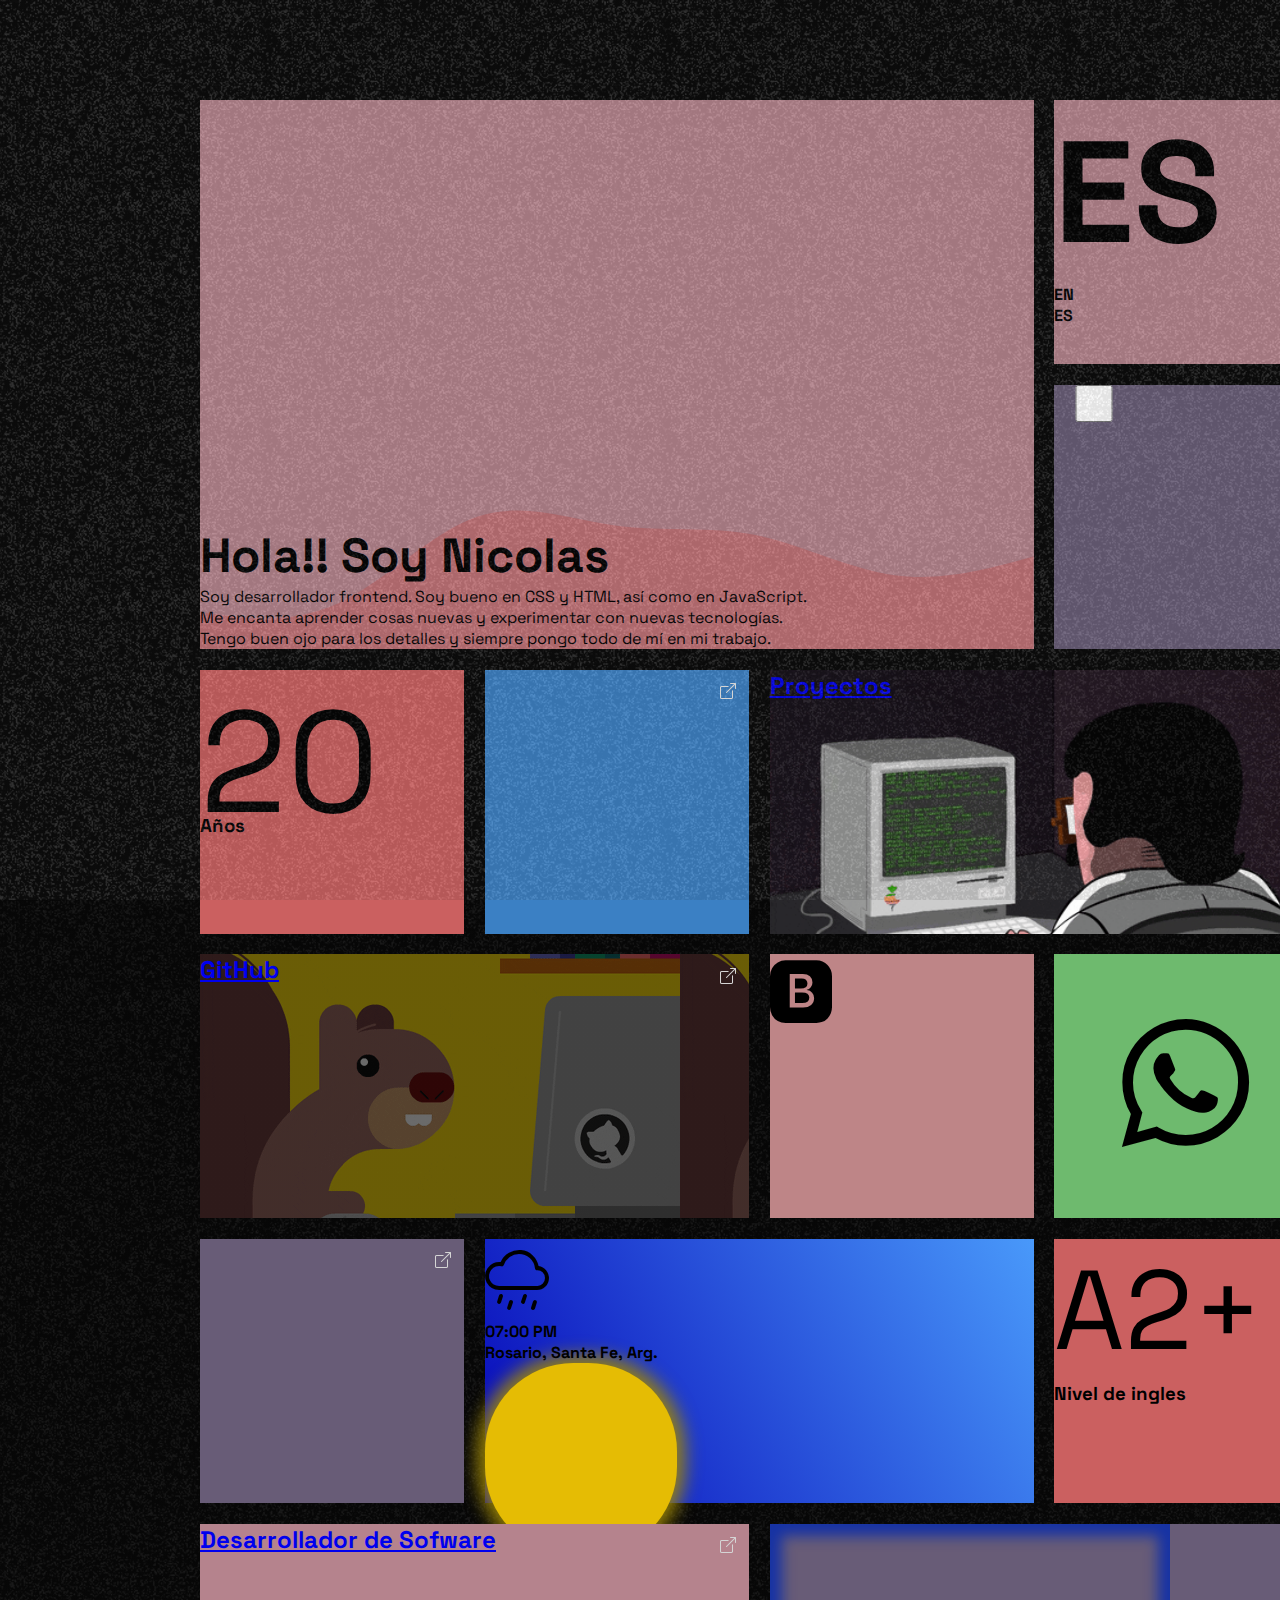
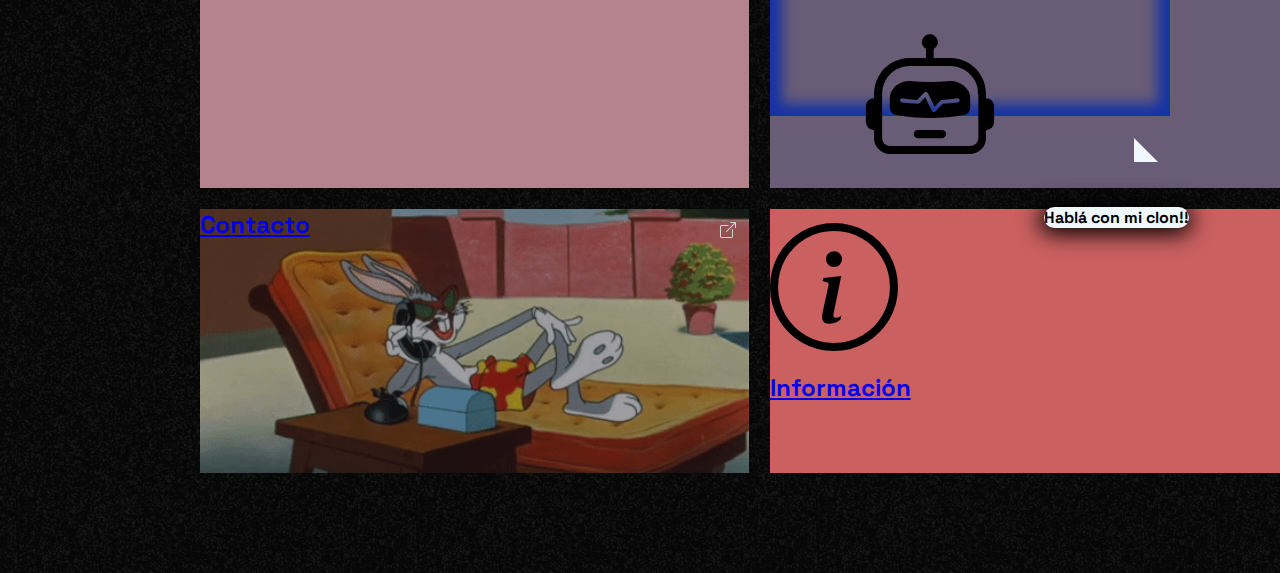
<file: index.html>
<!DOCTYPE html>
<html lang="en">

<head>
    <meta charset="UTF-8">
    <meta name="viewport" content="width=device-width, initial-scale=1.0">
    <title>Nicolas Tomas | Front-End Developer</title>
    <link rel="preconnect" href="https://fonts.googleapis.com">
    <link rel="preconnect" href="https://fonts.gstatic.com" crossorigin>
    <link href="https://fonts.googleapis.com/css2?family=Jost:ital,wght@0,300;0,600;1,200;1,400&display=swap"
        rel="stylesheet">
    <link rel="stylesheet" href="styles.css">
    <link href="https://cdn.jsdelivr.net/npm/bootstrap@5.3.1/dist/css/bootstrap.min.css" rel="stylesheet"
        integrity="sha384-4bw+/aepP/YC94hEpVNVgiZdgIC5+VKNBQNGCHeKRQN+PtmoHDEXuppvnDJzQIu9" crossorigin="anonymous">
    <link rel="stylesheet" href="https://cdn.jsdelivr.net/npm/bootstrap-icons@1.10.5/font/bootstrap-icons.css">
    <link rel="stylesheet" href="https://cdnjs.cloudflare.com/ajax/libs/font-awesome/6.4.2/css/all.min.css"
        integrity="sha512-z3gLpd7yknf1YoNbCzqRKc4qyor8gaKU1qmn+CShxbuBusANI9QpRohGBreCFkKxLhei6S9CQXFEbbKuqLg0DA=="
        crossorigin="anonymous" referrerpolicy="no-referrer" />
    <link rel="shortcut icon" href="img/WhatsApp Image 2022-10-21 at 12.59.06 PM (2).jpeg" type="image/x-icon">
    <link rel="preconnect" href="https://fonts.googleapis.com">
    <link rel="preconnect" href="https://fonts.gstatic.com" crossorigin>
    <link href="https://fonts.googleapis.com/css2?family=Space+Grotesk:wght@300;500;700&display=swap" rel="stylesheet">
</head>

<body>
    <div class="bgNoise"></div>
    <div class="grid-container justify-content-center">
        <!-- DESCRIPCION -->
        <div class="descripcion rounded-4 text-black">
            <h1 class="text-start ms-3 ">Hola!! Soy Nicolas</h1>
            <p class="fs-3 ms-3 present">lorem</p>
            <svg xmlns="http://www.w3.org/2000/svg" viewBox="0 0 1440 320" class="wabe">
                <path fill="#cb6060" fill-opacity="0.5"
                    d="M0,256L40,261.3C80,267,160,277,240,240C320,203,400,117,480,90.7C560,64,640,96,720,106.7C800,117,880,107,960,122.7C1040,139,1120,181,1200,192C1280,203,1360,181,1400,170.7L1440,160L1440,320L1400,320C1360,320,1280,320,1200,320C1120,320,1040,320,960,320C880,320,800,320,720,320C640,320,560,320,480,320C400,320,320,320,240,320C160,320,80,320,40,320L0,320Z">
                </path>
            </svg>
        </div>
        <!-- IDIOMA -->
        <div class="idioma rounded-4 d-flex flex-column justify-content-center align-items-center text-black">
            <h2 class="fw-bold spanish">ES</h2>
            <div class="d-flex flex-row justify-content-center w-100">
                <h4 class="fw-bold me-3 english">EN</h4>
                <h4 class="fw-bold text-light spanishB">ES</h4>
            </div>
        </div>
        <!-- DIA - NOCHE -->

        <div class="diaNoche rounded-4">
            <div class="form-check form-switch h-100 w-100 d-flex justify-content-center align-items-center">
                <input class="form-check-input " type="checkbox" role="switch" id="flexSwitchCheckDefault ">
            </div>
        </div>
        <!-- EDAD -->
        <div class="edad rounded-4 d-flex flex-column justify-content-center align-items-center text-black">
            <div class="fw-bold">20</div>
            <h3 class="fw-bold">Años</h3>
        </div>
        <!-- LINKEDIN -->
        <a href="https://www.linkedin.com/in/nicolas-tomas-b84596254/"
            class="linkedin rounded-4 d-flex justify-content-center align-items-center text-decoration-none"
            target="_blank">
            <i class="fa-brands fa-linkedin-in"></i>
            <i class=" bi bi-box-arrow-up-right"></i>
        </a>
        <!-- PROYECTOS -->
        <a href=" ./proyectos.html" class="proyectos rounded-4 text-decoration-none">
            <div>
                <h2 class="text-light proyectoss ms-3 mt-2 ">Proyectos</h2>
                <i class=" bi bi-box-arrow-up-right"></i>

            </div>
        </a>
        <!-- GITHUB -->
        <a href="https://github.com/NicolasTomas" class="github rounded-4 text-decoration-none" target="_blank">
            <h2 class="text-light ms-3 mt-2 ">GitHub</h2>
            <i class=" bi bi-box-arrow-up-right"></i>

        </a>
        <!-- TECNOLOGIAS -->
        <div class="tecnologia rounded-4 d-flex flex-row flex-wrap justify-content-between p-4">
            <div class="d-flex flex-row justify-content-between w-100">
                <i class="fa-brands fa-html5" style="color: #000000;">
                </i><i class="fa-brands fa-sass d-flex justify-content-end" style="color: #000000; "></i>
            </div>
            <div class=" d-flex flex-row justify-content-between align-items-center w-100"><i
                    class="fa-brands fa-css3-alt me-1" style="color: #000000;"></i><i
                    class="bi bi-bootstrap-fill text-black d-flex justify-content-center"></i><i
                    class="fa-brands fa-git-alt ms-2 d-flex justify-content-end" style="color: #000000;"></i>
            </div>
            <div><i class="fa-brands fa-js" style="color: #000000;"></i></div>
            <div><i class="fa-brands fa-github  d-flex justify-content-end" style="color: #000000;"></i></div>
        </div>
        <!-- WHATSAPP -->
        <a href="https://wa.me/3415020551" class="whatsapp rounded-4 text-decoration-none" target="_blank">
            <i class="bi bi-whatsapp"></i>
            <i class=" bi bi-box-arrow-up-right"></i>

        </a>
        <!-- MAIL -->
        <a href="mailto:nicolastomas328@gmail.com" target="_blank"
            class="mail rounded-4 d-flex justify-content-center align-items-center text-decoration-none">
            <i class=" bi bi-box-arrow-up-right"></i>
            <i class="fa-regular fa-envelope text-black"></i>

        </a>
        <!-- TEMPERATURA -->
        <div class="temperatura rounded-4">
            <div class="soleado d-flex justify-content-between align-items-center">
                <div class="datos d-flex flex-column justify-content-center text-light ms-3 ">
                    <div class=" fw-bold d-flex flex-row align-items-center">
                        <h2 class="grados me-3 fw-bold"></h2> <i class="bi bi-cloud-drizzle grados"></i>
                    </div>
                    <h4 class="hora fs-3">07:00 PM</h4>
                    <h4 class="ubicacion fs-3">Rosario, Santa Fe, Arg.</h4>
                </div>
                <div class="sol d-flex justify-content-end me-2 mt-2">
                    <i class="fa-solid fa-cloud fa-2xl text-light"></i>
                </div>
                <div></div>
            </div>
        </div>
        <!-- NIVEL DE INGLES -->
        <div class="nivelIngles rounded-4 d-flex flex-column justify-content-center align-items-center text-black">
            <div class="fw-bold">A2+</div>
            <h3>Nivel de ingles</h3>
        </div>
        <!-- CERTIFICACION -->
        <a class="certificacion rounded-4 d-flex justify-content-center align-items-center text-decoration-none"
            href="./certificados.html">
            <h2 class="text-black fs-1 fw-bold desarrollador">Desarrollador de Sofware</h2>
            <i class=" bi bi-box-arrow-up-right"></i>

        </a>
        <!-- CHATBOT -->
        <div class="chatbot rounded-4 d-flex justify-content-center align-items-center ">
            <div class="rounded-4 d-flex justify-content-center align-items-center flux">
                <i class="bi bi-robot text-light"></i>
            </div>
            <div>
                <h4 class="globo  p-3">Habla con mi clon!!</h4>
                <div class="globoDiv"></div>
            </div>
        </div>
        <!-- DESARROLLO DE SOFTWARE -->
        <a class="contacto rounded-4 text-decoration-none " href="./contacto.html">
            <h2 class="text-light ms-3 mt-2 contactoText">Contacto</h2>
            <i class=" bi bi-box-arrow-up-right"></i>

        </a>
        <a class="informacion rounded-4 text-decoration-none d-flex justify-content-center align-items-center flex-column"
            href="./informacion.html">
            <i class="bi bi-info-circle"></i>
            <h2 class="text-light  text-black informacionText">Información</h2>
            <i class="fa-solid bi bi-box-arrow-up-right"></i>

        </a>
    </div>
    <script src="index.js"></script>
    <script src="https://cdn.jsdelivr.net/npm/bootstrap@5.3.1/dist/js/bootstrap.bundle.min.js"
        integrity="sha384-HwwvtgBNo3bZJJLYd8oVXjrBZt8cqVSpeBNS5n7C8IVInixGAoxmnlMuBnhbgrkm"
        crossorigin="anonymous"></script>
</body>

</html>
</file>
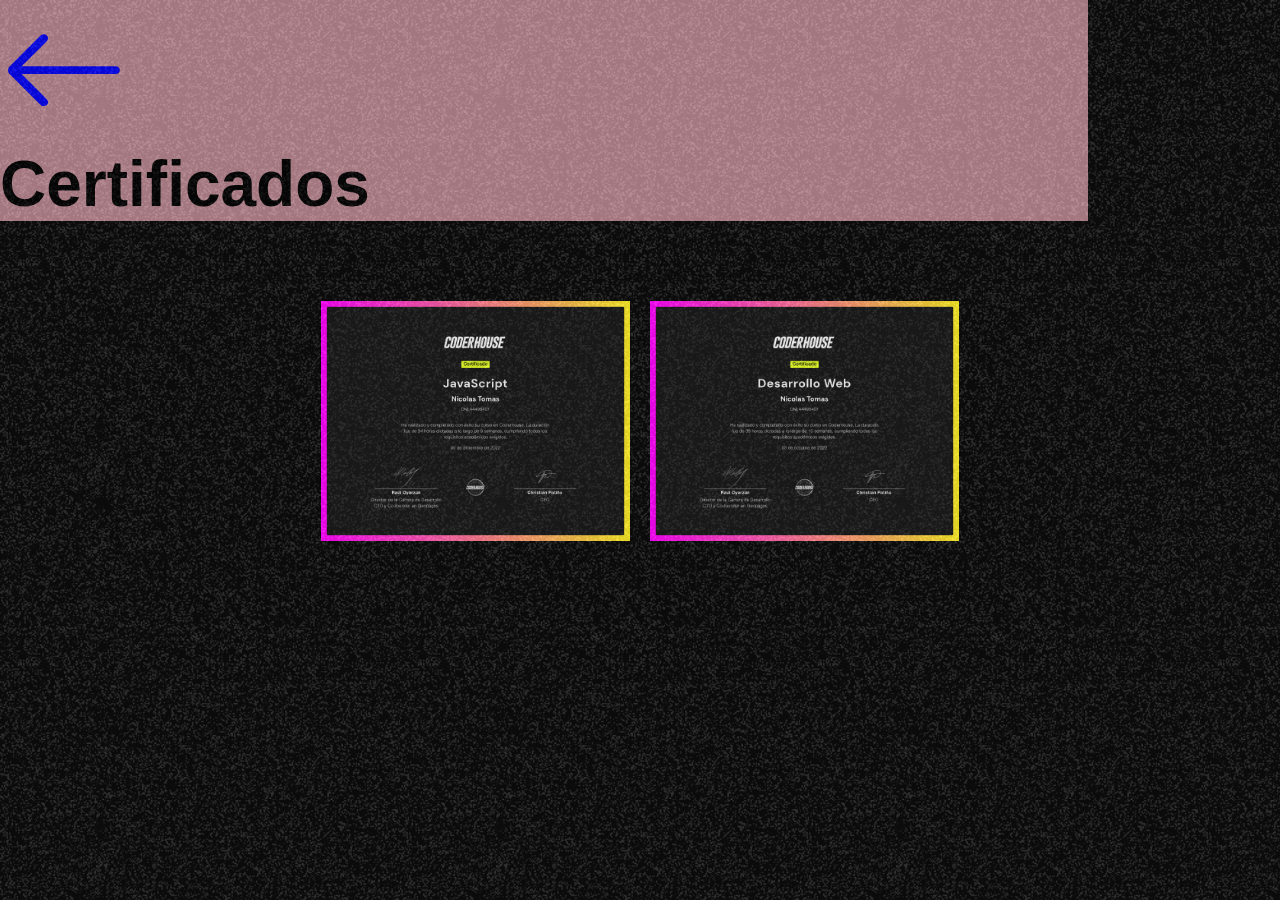
<file: certificados.html>
<!DOCTYPE html>
<html lang="en">

<head>
    <meta charset="UTF-8">
    <meta name="viewport" content="width=device-width, initial-scale=1.0">
    <title>Document</title>

    <link rel="preconnect" href="https://fonts.googleapis.com">
    <link rel="preconnect" href="https://fonts.gstatic.com" crossorigin>
    <link href="https://fonts.googleapis.com/css2?family=Jost:ital,wght@0,300;0,600;1,200;1,400&display=swap"
        rel="stylesheet">
    <link rel="stylesheet" href="styles.css">
    <link href="https://cdn.jsdelivr.net/npm/bootstrap@5.3.1/dist/css/bootstrap.min.css" rel="stylesheet"
        integrity="sha384-4bw+/aepP/YC94hEpVNVgiZdgIC5+VKNBQNGCHeKRQN+PtmoHDEXuppvnDJzQIu9" crossorigin="anonymous">
    <link rel="stylesheet" href="https://cdn.jsdelivr.net/npm/bootstrap-icons@1.10.5/font/bootstrap-icons.css">
    <link rel="stylesheet" href="https://cdnjs.cloudflare.com/ajax/libs/font-awesome/6.4.2/css/all.min.css"
        integrity="sha512-z3gLpd7yknf1YoNbCzqRKc4qyor8gaKU1qmn+CShxbuBusANI9QpRohGBreCFkKxLhei6S9CQXFEbbKuqLg0DA=="
        crossorigin="anonymous" referrerpolicy="no-referrer" />
    <link rel="shortcut icon" href="img/WhatsApp Image 2022-10-21 at 12.59.06 PM (2).jpeg" type="image/x-icon">

</head>

<body>
    <div class="bgNoise"></div>


    <div class="d-flex justify-content-center align-content-center projects">
        <nav class="d-flex rounded-4 align-items-center mt-5 p-2">
            <a href="./index.html">
                <i class="bi bi-arrow-left ms-3 text-light fs-1 fw-bold"></i>
            </a>
            <h2 class="text-light ms-2 align-self-center fw-bold proyectosdos">Certificados</h2>
        </nav>
    </div>



    <div class="certificadosgrid">
        <a href="file:///C:/Users/Usuario/Desktop/nico/certificado%20jsvascript.png" target="_blank">
            <img src="img/certificado jsvascript.png" alt="" class="imagen">
        </a>
        <a>
            <img src="img/Certificado-Desarrollo Web.png" alt="" class="imagen">
        </a>


    </div>


    <script src="index.js"></script>
    <script src="https://cdn.jsdelivr.net/npm/bootstrap@5.3.1/dist/js/bootstrap.bundle.min.js"
        integrity="sha384-HwwvtgBNo3bZJJLYd8oVXjrBZt8cqVSpeBNS5n7C8IVInixGAoxmnlMuBnhbgrkm"
        crossorigin="anonymous"></script>
</body>

</html>
</file>
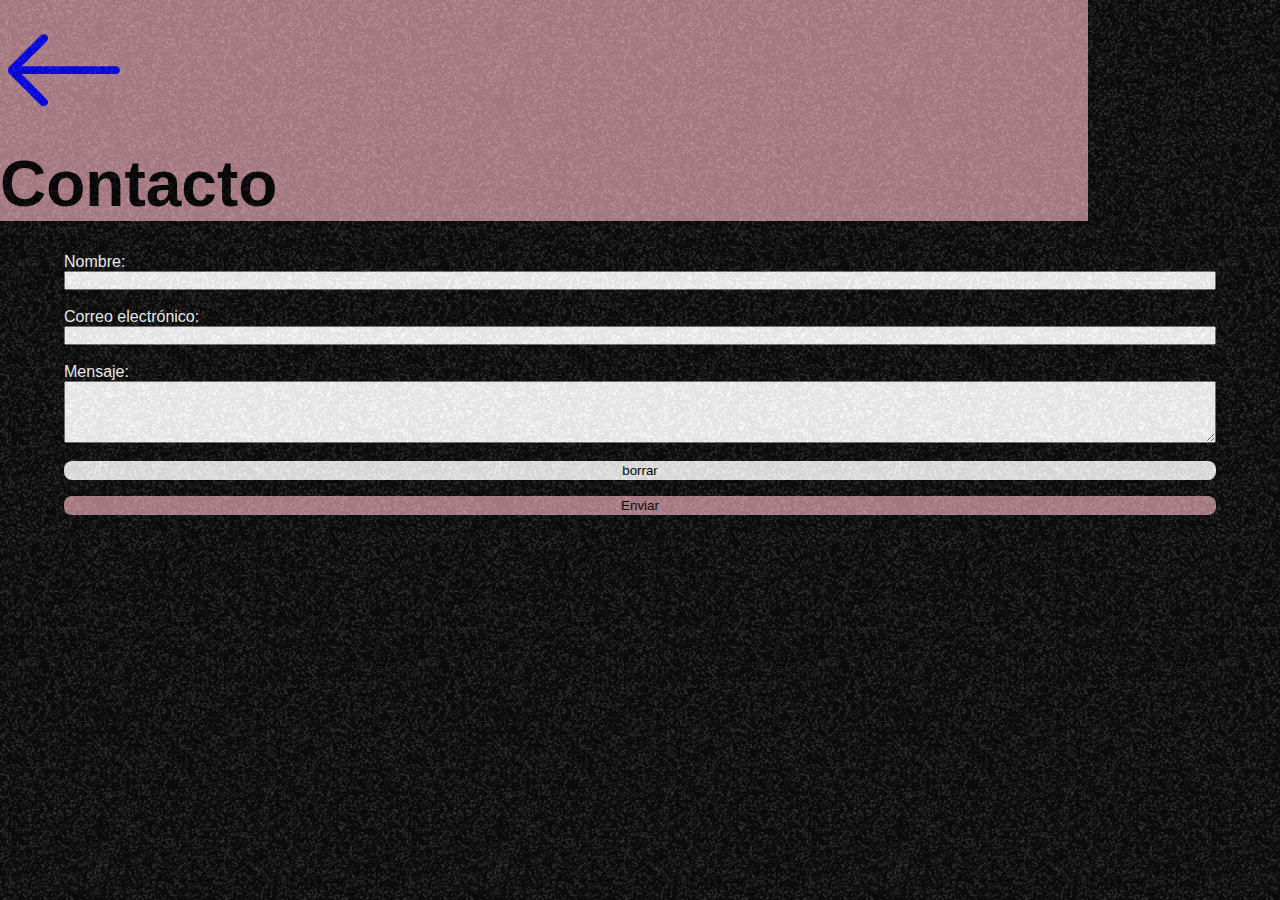
<file: contacto.html>
<!DOCTYPE html>
<html lang="en">

<head>
    <meta charset="UTF-8">
    <meta name="viewport" content="width=device-width, initial-scale=1.0">
    <title>Document</title>

    <link rel="preconnect" href="https://fonts.googleapis.com">
    <link rel="preconnect" href="https://fonts.gstatic.com" crossorigin>
    <link href="https://fonts.googleapis.com/css2?family=Jost:ital,wght@0,300;0,600;1,200;1,400&display=swap"
        rel="stylesheet">
    <link rel="stylesheet" href="styles.css">
    <link href="https://cdn.jsdelivr.net/npm/bootstrap@5.3.1/dist/css/bootstrap.min.css" rel="stylesheet"
        integrity="sha384-4bw+/aepP/YC94hEpVNVgiZdgIC5+VKNBQNGCHeKRQN+PtmoHDEXuppvnDJzQIu9" crossorigin="anonymous">
    <link rel="stylesheet" href="https://cdn.jsdelivr.net/npm/bootstrap-icons@1.10.5/font/bootstrap-icons.css">
    <link rel="stylesheet" href="https://cdnjs.cloudflare.com/ajax/libs/font-awesome/6.4.2/css/all.min.css"
        integrity="sha512-z3gLpd7yknf1YoNbCzqRKc4qyor8gaKU1qmn+CShxbuBusANI9QpRohGBreCFkKxLhei6S9CQXFEbbKuqLg0DA=="
        crossorigin="anonymous" referrerpolicy="no-referrer" />
    <link rel="shortcut icon" href="img/WhatsApp Image 2022-10-21 at 12.59.06 PM (2).jpeg" type="image/x-icon">

</head>

<body>
    <div class="bgNoise"></div>


    <div class="d-flex justify-content-center align-content-center projects">
        <nav class="d-flex rounded-4 align-items-center mt-5 p-2">
            <a href="./index.html">
                <i class="bi bi-arrow-left ms-3 text-light fs-1 fw-bold"></i>
            </a>
            <h2 class="text-light ms-2 align-self-center fw-bold proyectosdos">Contacto</h2>
        </nav>
    </div>

    <form action="mailto:nicolastomas328@gmail.com" method="post" enctype="text/plain">
        <label for="nombre">Nombre:</label>
        <input type="text" id="nombre" name="nombre" required>

        <br>

        <label for="email">Correo electrónico:</label>
        <input type="email" id="email" name="email" required>

        <br>

        <label for="mensaje">Mensaje:</label>
        <textarea id="mensajeb" name="mensaje" rows="4" required></textarea>

        <br>

        <input class="borrar" type="reset" value="borrar">
        <input class="enviar" type="submit" value="Enviar">
    </form>













    <script src="index.js"></script>
    <script src="https://cdn.jsdelivr.net/npm/bootstrap@5.3.1/dist/js/bootstrap.bundle.min.js"
        integrity="sha384-HwwvtgBNo3bZJJLYd8oVXjrBZt8cqVSpeBNS5n7C8IVInixGAoxmnlMuBnhbgrkm"
        crossorigin="anonymous"></script>
</body>

</html>
</file>
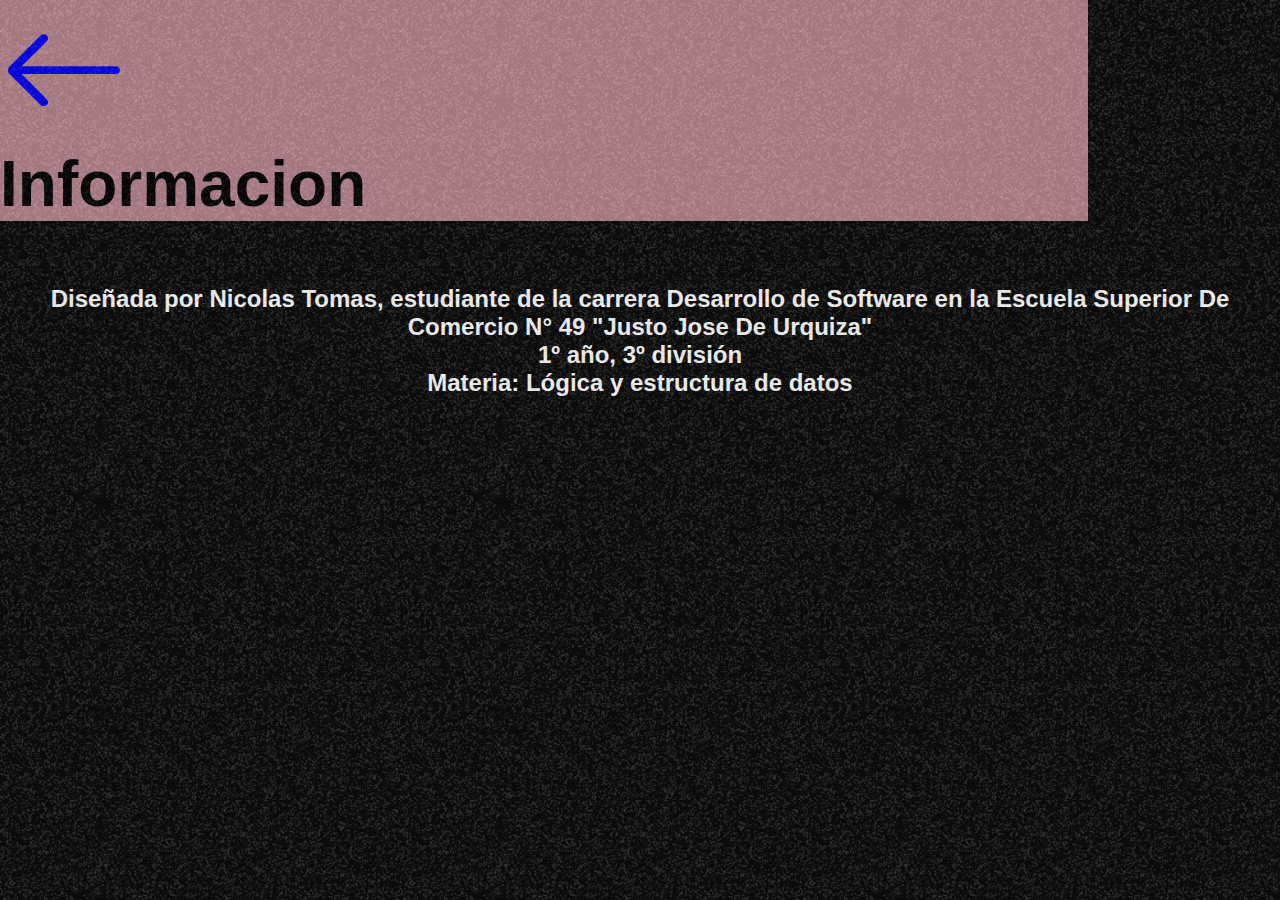
<file: informacion.html>
<!DOCTYPE html>
<html lang="en">

<head>
    <meta charset="UTF-8">
    <meta name="viewport" content="width=device-width, initial-scale=1.0">
    <title>Document</title>

    <link rel="preconnect" href="https://fonts.googleapis.com">
    <link rel="preconnect" href="https://fonts.gstatic.com" crossorigin>
    <link href="https://fonts.googleapis.com/css2?family=Jost:ital,wght@0,300;0,600;1,200;1,400&display=swap"
        rel="stylesheet">
    <link rel="stylesheet" href="styles.css">
    <link href="https://cdn.jsdelivr.net/npm/bootstrap@5.3.1/dist/css/bootstrap.min.css" rel="stylesheet"
        integrity="sha384-4bw+/aepP/YC94hEpVNVgiZdgIC5+VKNBQNGCHeKRQN+PtmoHDEXuppvnDJzQIu9" crossorigin="anonymous">
    <link rel="stylesheet" href="https://cdn.jsdelivr.net/npm/bootstrap-icons@1.10.5/font/bootstrap-icons.css">
    <link rel="stylesheet" href="https://cdnjs.cloudflare.com/ajax/libs/font-awesome/6.4.2/css/all.min.css"
        integrity="sha512-z3gLpd7yknf1YoNbCzqRKc4qyor8gaKU1qmn+CShxbuBusANI9QpRohGBreCFkKxLhei6S9CQXFEbbKuqLg0DA=="
        crossorigin="anonymous" referrerpolicy="no-referrer" />
    <link rel="shortcut icon" href="img/WhatsApp Image 2022-10-21 at 12.59.06 PM (2).jpeg" type="image/x-icon">

</head>

<body>
    <div class="bgNoise"></div>


    <div class="d-flex justify-content-center align-content-center projects">
        <nav class="d-flex rounded-4 align-items-center mt-5 p-2">
            <a href="./index.html">
                <i class="bi bi-arrow-left ms-3 text-light fs-1 fw-bold"></i>
            </a>
            <h2 class="text-light ms-2 align-self-center fw-bold proyectosdos">Informacion</h2>
        </nav>
    </div>

    <div class="informacion-pagina">
        <h2>Diseñada por Nicolas Tomas, estudiante de la carrera Desarrollo de Software en la Escuela Superior De
            Comercio N° 49 "Justo Jose De Urquiza"</h2>
        <h2>1º año, 3º división</h2>
        <h2>Materia: Lógica y estructura de datos </h2>
    </div>


    <script src="index.js"></script>
    <script src="https://cdn.jsdelivr.net/npm/bootstrap@5.3.1/dist/js/bootstrap.bundle.min.js"
        integrity="sha384-HwwvtgBNo3bZJJLYd8oVXjrBZt8cqVSpeBNS5n7C8IVInixGAoxmnlMuBnhbgrkm"
        crossorigin="anonymous"></script>
</body>

</html>
</file>
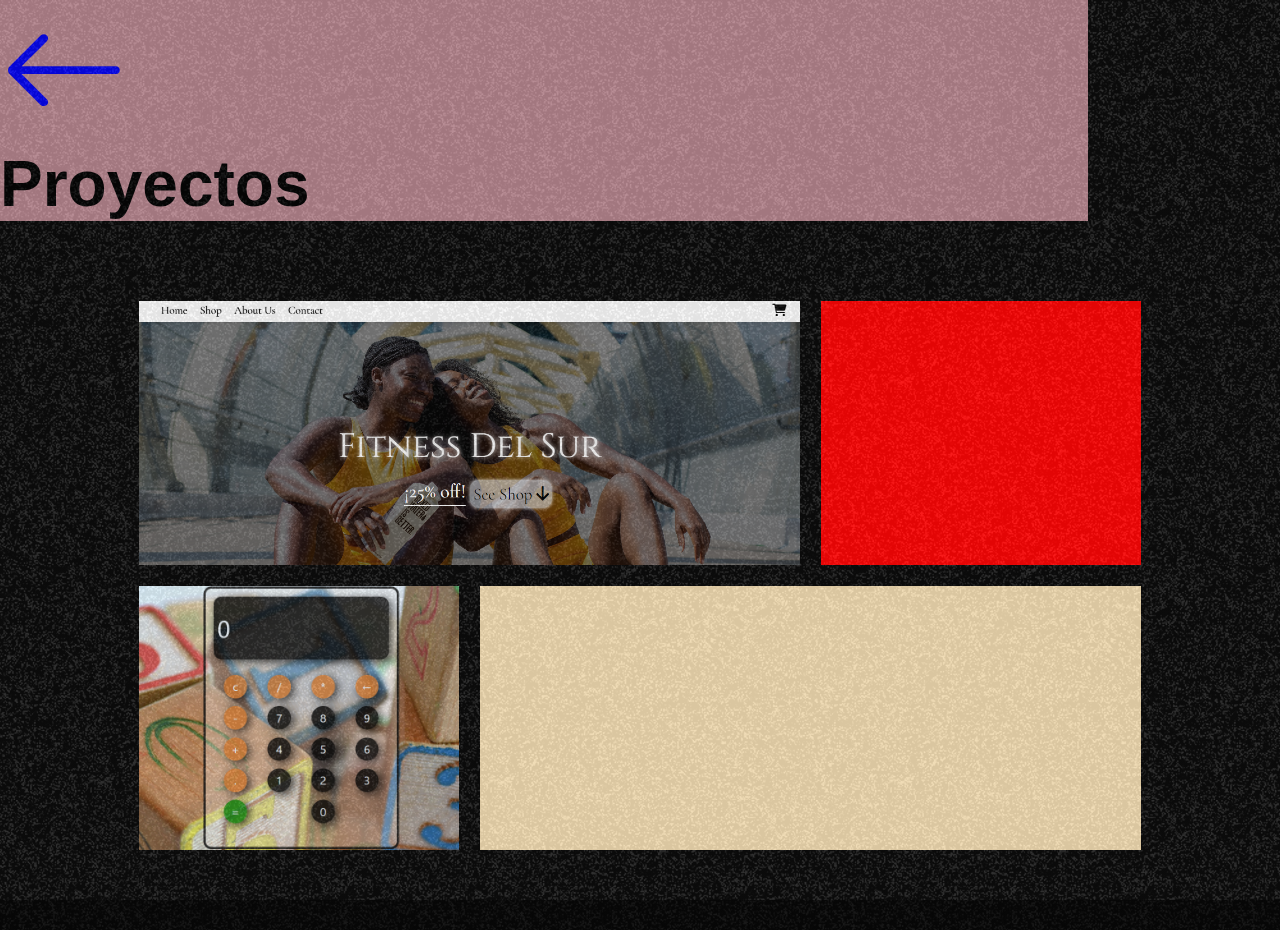
<file: proyectos.html>
<!DOCTYPE html>
<html lang="en">

<head>
    <meta charset="UTF-8">
    <meta name="viewport" content="width=device-width, initial-scale=1.0">
    <title>Document</title>

    <link rel="preconnect" href="https://fonts.googleapis.com">
    <link rel="preconnect" href="https://fonts.gstatic.com" crossorigin>
    <link href="https://fonts.googleapis.com/css2?family=Jost:ital,wght@0,300;0,600;1,200;1,400&display=swap"
        rel="stylesheet">
    <link rel="stylesheet" href="styles.css">
    <link href="https://cdn.jsdelivr.net/npm/bootstrap@5.3.1/dist/css/bootstrap.min.css" rel="stylesheet"
        integrity="sha384-4bw+/aepP/YC94hEpVNVgiZdgIC5+VKNBQNGCHeKRQN+PtmoHDEXuppvnDJzQIu9" crossorigin="anonymous">
    <link rel="stylesheet" href="https://cdn.jsdelivr.net/npm/bootstrap-icons@1.10.5/font/bootstrap-icons.css">
    <link rel="stylesheet" href="https://cdnjs.cloudflare.com/ajax/libs/font-awesome/6.4.2/css/all.min.css"
        integrity="sha512-z3gLpd7yknf1YoNbCzqRKc4qyor8gaKU1qmn+CShxbuBusANI9QpRohGBreCFkKxLhei6S9CQXFEbbKuqLg0DA=="
        crossorigin="anonymous" referrerpolicy="no-referrer" />
    <link rel="shortcut icon" href="img/giphy (1).gif" type="image/x-icon">

</head>

<body>
    <div class="bgNoise"></div>


    <div class="d-flex justify-content-center align-content-center projects">
        <nav class="d-flex rounded-4 align-items-center mt-5 p-2">
            <a href="./index.html">
                <i class="bi bi-arrow-left ms-3 text-light fs-1 fw-bold"></i>
            </a>
            <h2 class="text-light ms-2 align-self-center fw-bold proyectosdos">Proyectos</h2>
        </nav>
    </div>


    <div class="proyectosgrid">
        <div class="ecomerce rounded-4">

        </div>
        <div class="antiguopf rounded-4">

        </div>

        <div class="calculadora rounded-4">

        </div>
        <div class="portfoliord rounded-4">

        </div>
    </div>



    <script src="index.js"></script>
    <script src="https://cdn.jsdelivr.net/npm/bootstrap@5.3.1/dist/js/bootstrap.bundle.min.js"
        integrity="sha384-HwwvtgBNo3bZJJLYd8oVXjrBZt8cqVSpeBNS5n7C8IVInixGAoxmnlMuBnhbgrkm"
        crossorigin="anonymous"></script>
</body>

</html>
</file>
<file: styles.css>
* {
     padding: 0;
     margin: 0;
     box-sizing: border-box;

 }

 :root {
     --color-1: #685c77;
     --color-2: #b5838d;
     --color-3: #be8587;
     --color-4: #cb6060;
     --color-5: #a78878;

 }

 .bgNoise {
     background-image: url(img/402107790_STATIC_NOISE_400.gif);

     height: 100vh;
     width: 100vw;
     position: fixed;
     top: 0%;
     filter: opacity(0.13);
     pointer-events: none;
     z-index: 10000;

 }

 body {
     margin: 0%;
     background-image: linear-gradient(to bottom, rgba(3, 3, 3, 0.898), rgba(3, 3, 3, 0.898)), url(img/402107790_STATIC_NOISE_400.gif);
     z-index: 0;
     font-family: 'Space Grotesk', sans-serif !important;

 }

 .dia {
     background-image: linear-gradient(to bottom, rgba(255, 255, 255, 0.898), rgba(255, 255, 255, 0.898)), url(img/402107790_STATIC_NOISE_400.gif);

 }

 .grid-container {
     display: grid;
     grid-template-columns: 16.5rem 16.5rem 16.5rem 16.5rem;
     grid-template-rows: 16.5rem 16.5rem 16.5rem 16.5rem 16.5rem 16.5rem 16.5rem;
     margin: 6.25rem 12.5rem 6.25rem 12.5rem;
     gap: 1.3rem;

 }

 .descripcion {
     background-color: var(--color-2);

     grid-column: 1/4;
     grid-row: 1/3;
     display: flex;
     justify-content: flex-end;
     align-items: flex-start;
     flex-direction: column;
     position: relative;
     overflow: hidden;
 }

 .wabe {
     position: absolute;
 }

 .descripcion h1 {
     font-size: 3rem;
     z-index: 1;

 }

 .descripcion p {
     z-index: 1;
 }

 .present {
     margin-right: 14rem;
 }

 .idioma {
     background-color: var(--color-2) !important;
     grid-column: 4/5;
     transition: 0.5s;
 }

 .idioma:hover {

     transform: scale(1.06);
 }

 .idioma h2 {
     font-size: 9rem;

 }

 .diaNoche {
     background-color: var(--color-1);

 }

 .form-check-input:checked {
     border-color: transparent !important;
     background-color: rgba(163, 163, 163, 0.885) !important;
 }

 .bgSwitch {
     background-color: var(--color-3) !important;
     box-shadow: var(--color-3) !important;
 }

 .form-check-input:focus {
     border-color: transparent !important;
     outline: 0;
     box-shadow: none !important;
 }

 .form-switch .form-check-input:focus {
     --bs-form-switch-bg: url("data:image/svg+xml,%3csvg xmlns='http://www.w3.org/2000/svg' viewBox='-4 -4 8 8'%3e%3ccircle r='3' fill='rgba%280, 0, 0, 0.25%29'/%3e%3c/svg%3e") !important;
 }

 .edad {
     background-color: var(--color-4);
 }

 .edad div:nth-child(1) {
     font-size: 9rem;

 }

 .edad h3 {
     position: relative;
     top: -15%;
 }

 .linkedin {
     background-color: #3b80c4;
     transition: 0.5s;
     position: relative;


 }



 .linkedin:hover {
     transform: scale(1.06);
 }

 .fa-linkedin-in {
     font-size: 8rem;
     color: black;
 }



 /* PROYECTOS */
 .proyectos {
     grid-column: 3/5;
     background-image: url(img/giphy.gif);
     background-size: cover;
     background-repeat: no-repeat;
     transition: 0.5s;
     background-color: rgba(255, 255, 255, 1);
     position: relative;
 }




 .proyectos h1 {
     position: absolute;
 }

 .proyectos:hover {
     transform: scale(1.04);
 }




 .github {
     grid-column: 1/3;
     background-color: var(--color-1);
     background-image: linear-gradient(to bottom, rgba(10, 10, 10, 0.607), rgba(10, 10, 10, 0.607)), url(img/githubgif.gif);
     background-position: 0%;
     transition: 0.5s;
     position: relative;

 }

 .github:hover {
     transform: scale(1.04);

 }

 .tecnologia {
     background-color: var(--color-3);
 }

 .tecnologia div i {
     height: 80px;
     width: 80px;
     font-size: 3.9rem;

 }



 .mail {
     background-color: var(--color-1);
     transition: 0.5s;
     position: relative;
 }

 .mail:hover {
     transform: scale(1.06);

 }

 .fa-envelope {
     font-size: 8rem;
 }


 /* CHATBOT */
 .chatbot {
     background-color: var(--color-1);
     transition: 0.5s;
     position: relative;
     grid-column: 3/5;
 }

 .chatbot:hover {
     transform: scale(1.04);
 }

 .flux {
     height: 9.5rem;
     width: 25rem;
     background-color: var(--color-1);
     padding: 6rem;
     box-shadow: 0px 0px 13px 12px #2f3ec7 inset;
     -webkit-box-shadow: 0px 0px 13px 12px #062aadd4 inset;
     -moz-box-shadow: 0px 0px 13px 12px #171718 inset;

 }

 .globo {
     background: aliceblue;
     position: absolute;
     bottom: -15%;
     left: 50%;
     border-radius: 1rem !important;
     color: black;
     box-shadow: -1px 2px 22px 4px rgba(0, 0, 0, 1);
     -webkit-box-shadow: -1px 2px 22px 4px rgba(0, 0, 0, 1);
     -moz-box-shadow: -1px 2px 22px 4px rgba(0, 0, 0, 1);
     z-index: 1000;
 }

 .globoDiv {
     width: 0rem;
     height: 0;
     border-bottom: 1.5rem solid aliceblue;
     border-left: 0rem solid transparent;
     border-right: 1.5rem solid transparent;
     position: absolute;
     bottom: 10%;
     right: 10rem;
     z-index: 1000;
 }

 .bi-robot {
     font-size: 8rem;
 }

 .flux {
     animation: flux 2s linear infinite;
     -moz-animation: flux 2s linear infinite;
     -webkit-animation: flux 2s linear infinite;
     -o-animation: flux 2s linear infinite;
 }

 @keyframes flux {

     0%,
     100% {
         text-shadow: 0 0 1vw hsl(228, 93%, 42%), 0 0 3vw #062395, 0 0 10vw #1041FF, 0 0 10vw #1041FF, 0 0 .4vw #8BFDFE, .5vw .5vw .1vw #147280;
         color: #28D7FE;
     }

     50% {
         text-shadow: 0 0 .5vw #082180, 0 0 1.5vw #082180, 0 0 5vw #082180, 0 0 5vw #082180, 0 0 .2vw #082180, .5vw .5vw .1vw #0A3940;
         color: #146C80;
     }
 }



 /* CERTIFICACION */
 .certificacion {
     grid-column: 1/3;
     background-color: var(--color-2);
     transition: 0.5s;
     position: relative;
 }

 .certificacion:hover {
     transform: scale(1.04);
 }

 .whatsapp {
     grid-column: 4/5;
     background-color: rgb(110, 186, 110);
     display: flex;
     justify-content: center;
     flex-direction: column;
     align-items: center;
     transition: 0.5s;
     position: relative;

 }

 .whatsapp:hover {
     transform: scale(1.06);

 }

 .bi-whatsapp {
     font-size: 8rem;
     color: black;

 }

 /* NIVEL DE INGLES */
 .nivelIngles {
     background-color: var(--color-4);
 }

 .nivelIngles div {
     font-size: 7rem;
 }

 /* CLIMA */
 .sol {
     background-color: rgb(229, 188, 4);
     height: 12rem;
     width: 12rem;
     border-radius: 46%;
     box-shadow: 0px 0px 17px 8px #9b8506ee;
 }

 .sol i:nth-child(1) {
     font-size: 4rem;
     top: 65%;
     position: relative;
     left: 10%;
     filter: drop-shadow(1px 1px 2px rgba(0, 0, 0, 0.5));
 }

 .grados {
     font-size: 4rem;
 }

 .soleado {
     height: 100%;

 }

 .temperatura {
     grid-column: 2/4;
     background: linear-gradient(61deg, #0606b8 0%, #4999fa 100%);
 }






 /* FORM CHECK */
 .form-check-input {
     height: 2.3rem !important;
     width: 5rem !important;
 }




 /* PROYECTOS */

 nav {
     width: 85vw;
     background-color: var(--color-2);

 }

 nav i {
     font-size: 8rem;
 }

 nav h2 {
     font-size: 4rem;
 }

 .bi-box-arrow-up-right {
     position: absolute;
     color: rgb(213, 213, 213);
     top: 0.7rem;
     right: 0.8rem;
     z-index: 10000;
     font-weight: 900;

 }

 /* PROYECTOS */

 .proyectosgrid {
     display: grid;
     grid-template-columns: 20rem 20rem 20rem;
     grid-template-rows: 16.5rem 16.5rem;
     gap: 1.3rem;
     margin-top: 5rem;
     margin-bottom: 5rem;
     align-content: center;
     justify-content: center;
 }

 .ecomerce {
     background-image: url(img/ecomerce.png);
     grid-column: 1/3;
     transition: 0.5s;
     background-size: cover;
 }

 .ecomerce:hover {
     transform: scale(1.04);

 }


 .antiguopf {
     transition: 0.5s;
     background-color: red;
 }

 .antiguopf:hover {
     transform: scale(1.06);

 }

 .calculadora {
     background-image: url(img/Captura\ de\ pantalla\ 2023-10-03\ 201550.png);
     transition: 0.5s;
     background-size: cover;
     background-position: center;
 }

 .calculadora:hover {
     transform: scale(1.04);

 }

 .portfoliord {
     background-color: wheat;
     grid-column: 2/4;
     transition: 0.5s;


 }

 .portfoliord:hover {
     transform: scale(1.04);

 }



 /* DESARROLLO DE SOFTWARE */

 .informacion {
     background-color: red;
     grid-column: 3/5;
     transition: 0.5s;
     background-color: var(--color-4);
     position: relative;
 }

 .informacion:hover {
     transform: scale(1.04);
 }

 .contacto {
     grid-column: 1/3;
     transition: 0.5s;
     background-color: var(--color-5);
     background-image: linear-gradient(to bottom, rgba(10, 10, 10, 0.381), rgba(10, 10, 10, 0.381)), url(img/contacto.gif);
     background-size: cover;
     background-repeat: no-repeat;
     background-position: center;
     position: relative;
 }

 .contacto:hover {
     transform: scale(1.04);
 }

 .bi-info-circle {
     font-size: 8rem;
     color: black;
 }

 /* CERTIFICADOS */
 .certificadosgrid {
     display: flex;

     gap: 1.3rem;
     margin-top: 5rem;
     margin-bottom: 5rem;
     align-content: center;
     justify-content: center;
 }

 .imagen {
     height: 15rem;
     transition: 0.5s;
 }

 .imagen:hover {
     transform: scale(1.04);

 }

 form {
     display: flex;
     flex-direction: column;
     margin: 2rem 4rem 0 4rem;
     color: white;
 }

 .enviar {
     background-color: var(--color-2);
     border-radius: 0.5rem;
     border-color: transparent;
     transition: 0.3s;
     margin-top: 1rem;

 }

 .enviar:hover {
     background-color: white;

 }

 .informacion-pagina {
     display: flex;
     flex-direction: column;
     width: 100vw;
     align-items: center;
     justify-content: center;
     margin-top: 4rem;
     color: white;
     text-align: center;

 }

 .borrar {
     border-radius: 0.5rem;
     border-color: transparent;
 }
</file>
